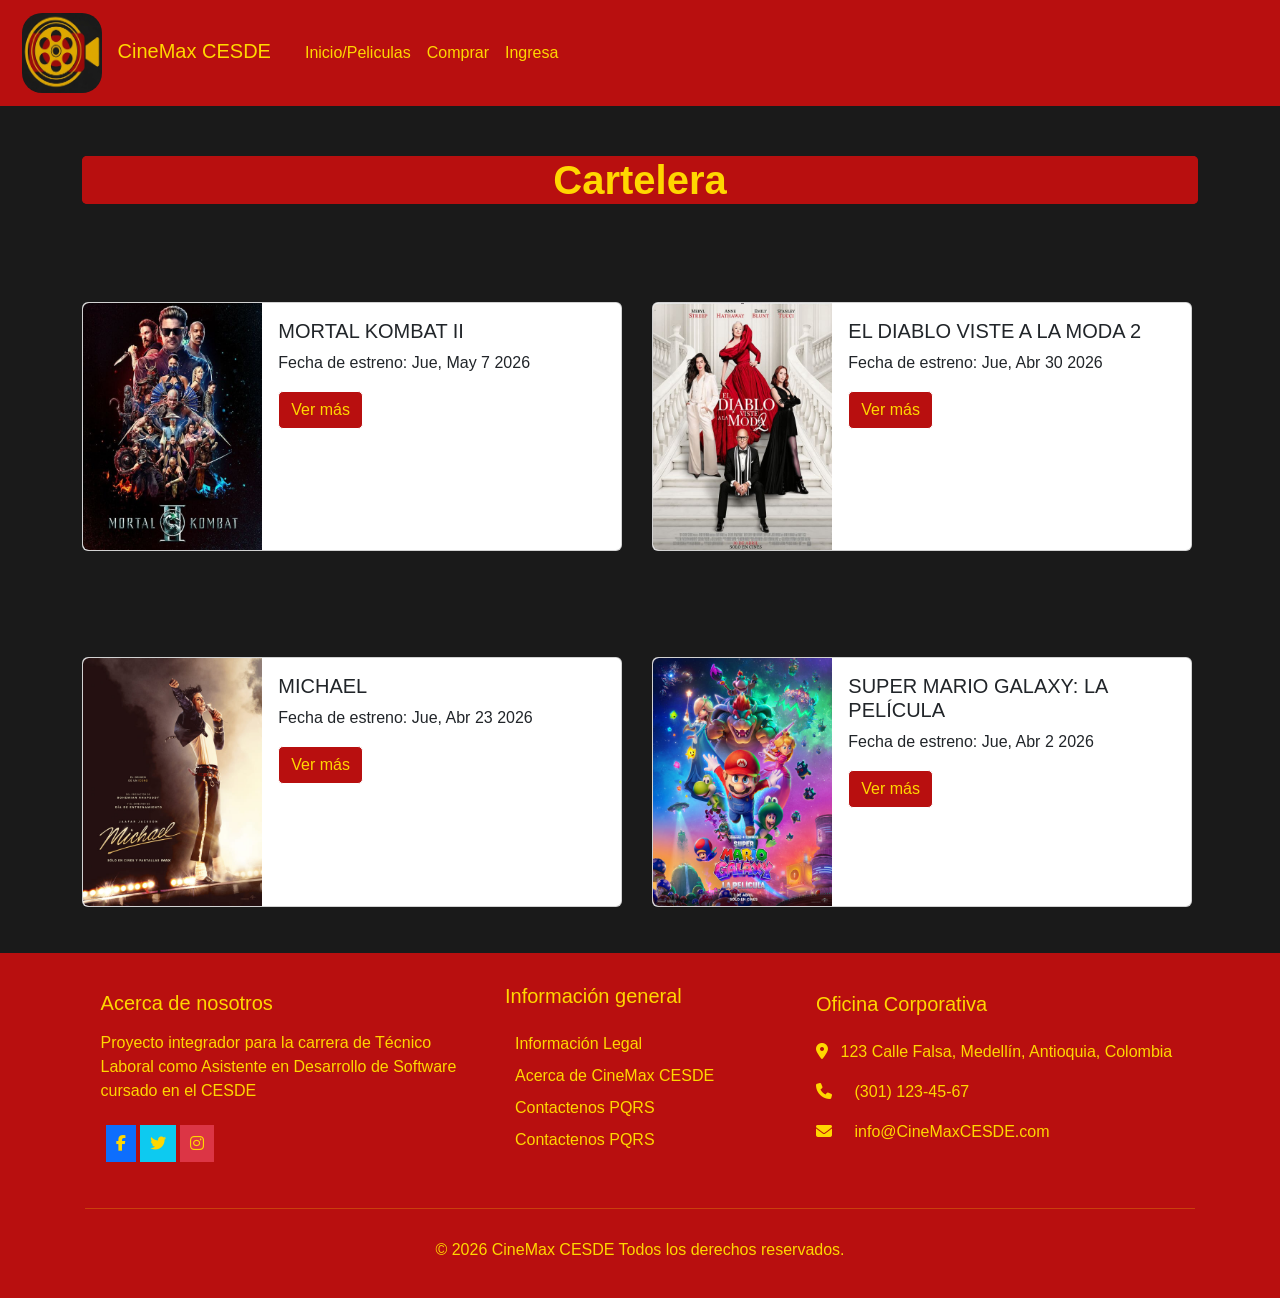
<file: index.html>
<!DOCTYPE html>
<html lang="en">

<head>
    <meta charset="UTF-8">
    <meta name="viewport" content="width=device-width, initial-scale=1.0">
    <link href="https://cdn.jsdelivr.net/npm/bootstrap@5.3.8/dist/css/bootstrap.min.css" rel="stylesheet"
        integrity="sha384-sRIl4kxILFvY47J16cr9ZwB07vP4J8+LH7qKQnuqkuIAvNWLzeN8tE5YBujZqJLB" crossorigin="anonymous">
    <link href="https://cdnjs.cloudflare.com/ajax/libs/font-awesome/6.4.2/css/all.min.css" rel="stylesheet">
    <link rel="stylesheet" href="./CSS/style.css">
    <title>CineMax CESDE</title>
</head>

<body>
    <header>
        <nav class="navbar navbar-expand-lg" style="background-color: #B80F0F;">
            <section class="container-fluid">
                <a class="navbar-brand" href="#" style="color: #FFD700;">
                    <img src="./img/logo1.png" alt="Bootstrap" width="30" height="24"
                        class="header_img">
                    CineMax CESDE
                </a>
                <button class="navbar-toggler" type="button" data-bs-toggle="collapse"
                    data-bs-target="#navbarNavAltMarkup" aria-controls="navbarNavAltMarkup" aria-expanded="false"
                    aria-label="Toggle navigation">
                    <span class="navbar-toggler-icon"></span>
                </button>
                <section class="collapse navbar-collapse" id="navbarNavAltMarkup">
                    <sectin class="navbar-nav">
                        <a class="nav-link font_color" aria-current="page"
                            href="./index.html">Inicio/Peliculas</a>
                        <a class="nav-link font_color" href="./purchaseForm.html">Comprar</a>
                        <a class="nav-link font_color" href="#">Ingresa</a>
                </section>
            </section>
            </section>
        </nav>
    </header>
    <main>
        <!-- Se genera el contenedor que contiene las demas etiquetas -->
        <section class="container">
            <!-- Se determina que ocupara un espacio de 12 columnas para el total del contenedor -->
            <section class="grid-box col-12 text-center container_cartelera">
                <h1 class="container_cartelera"><strong>Cartelera</strong></h1>
            </section>
            <section class="row">
                <section class="grid-box col-sm-12 col-md-3 col-lg-6 movie_card">
                    <section class="card mb-3" style="max-width: 540px;">
                        <!-- g-0 elimina todos los margenes/espacios en el sistema de cuadriculas -->
                        <section class="row g-0">
                            <section class="col-md-4">
                                <img src="./img/MortalKombat.jpg" class="img-fluid rounded-start"
                                    alt="Mortal Kombat II">
                            </section>
                            <section class="col-md-8">
                                <section class="card-body">
                                    <h5 class="card-title">MORTAL KOMBAT II</h5>
                                    <p>Fecha de estreno: Jue, May 7 2026</p>
                                    <a href="#" class="btn btn-primary allButton">Ver más</a>
                                </section>
                            </section>
                        </section>
                    </section>
                </section>
                <section class="grid-box col-sm-12 col-md-3 col-lg-6 movie_card">
                    <section class="card mb-3" style="max-width: 540px;">
                        <section class="row g-0">
                            <section class="col-md-4">
                                <img src="./img/elDiabloVisteAlaModa.jpg"
                                    class="img-fluid rounded-start" alt="Hary Potter">
                            </section>
                            <section class="col-md-8">
                                <section class="card-body">
                                    <h5 class="card-title">EL DIABLO VISTE A LA MODA 2</h5>
                                    <P>Fecha de estreno: Jue, Abr 30 2026</P>
                                    <a href="./movieDetails.html"
                                        class="btn btn-primary allButton">Ver más</a>
                                </section>
                            </section>
                        </section>
                    </section>
                </section>
                <section class="grid-box col-sm-12 col-md-3 col-lg-6 movie_card">
                    <section class="card mb-3" style="max-width: 540px;">
                        <section class="row g-0">
                            <section class="col-md-4">
                                <img src="./img/Michael.jpg" class="img-fluid rounded-start"
                                    alt="...">
                            </section>
                            <section class="col-md-8">
                                <section class="card-body">
                                    <h5 class="card-title">MICHAEL</h5>
                                    <p>Fecha de estreno: Jue, Abr 23 2026</p>
                                    <a href="#" class="btn btn-primary allButton">Ver más</a>
                                </section>
                            </section>
                        </section>
                    </section>
                </section>
                <section class="grid-box col-sm-12 col-md-3 col-lg-6 movie_card">
                    <section class="card mb-3" style="max-width: 540px;">
                        <section class="row g-0">
                            <section class="col-md-4">
                                <img src="./img/SuperMarioGalaxy.jpg" class="img-fluid rounded-start"
                                    alt="...">
                            </section>
                            <section class="col-md-8">
                                <section class="card-body">
                                    <h5 class="card-title">SUPER MARIO GALAXY: LA PELÍCULA</h5>
                                    <p>Fecha de estreno: Jue, Abr 2 2026</p>
                                    <a href="#" class="btn btn-primary allButton">Ver más</a>
                                </section>
                            </section>
                        </section>
                    </section>
                </section>
            </section>
        </section>
    </main>

    <!-- py-1 añade espacio vertical (relleno o padding) -->
    <footer class="py-3 footer_information" style="background-color: #B80F0F;">
        <section class="container">
            <section class="row g-4">
                <!-- Company Info -->
                <!-- El primero col-lg sirve para definir que el elemento ocupara x numero de las 12 columnas disponibles
                 para pantallas grandes (992px en adelante).
                 El segundo col-md sirve para definir que el elemento ocupara x numero de las 12 columnas disponibles
                 para pantallas medianas (computadoras de escritorio) -->
                <section class="col-lg-4 col-md-6">
                    <!-- la clase mb- sirve para agregar margen inferior (separación) -->
                    <h5 class="mb-3">Acerca de nosotros</h5>
                    <p class="mb-4">Proyecto integrador para la carrera de Técnico Laboral como Asistente en
                        Desarrollo de Software cursado en el CESDE</p>
                    <section class="social-links">
                        <a href="#" class="social-icon bg-primary"><i class="fab fa-facebook-f"></i></a>
                        <a href="#" class="social-icon bg-info"><i class="fab fa-twitter"></i></a>
                        <a href="#" class="social-icon bg-danger"><i class="fab fa-instagram"></i></a>
                    </section>
                </section>

                <!-- Quick Links -->
                <section class="col-lg-3 col-md-6">
                    <h5 class="mb-4">Información general</h5>
                    <ul class="list-unstyled">
                        <li class="mb-2"><a href="#" class="footer-link">Información Legal</a></li>
                        <li class="mb-2"><a href="#" class="footer-link">Acerca de CineMax CESDE</a></li>
                        <li class="mb-2"><a href="#" class="footer-link">Contactenos PQRS</a></li>
                        <li class="mb-2"><a href="#" class="footer-link">Contactenos PQRS</a></li>
                    </ul>
                </section>
                <!-- Contact Info -->
                <section class="col-lg-4 col-md-6">
                    <h5 class="mb-4">Oficina Corporativa</h5>
                    <ul class="list-unstyled">
                        <li class="mb-3">
                            <i class="fas fa-map-marker-alt me-2"></i>
                            123 Calle Falsa, Medellín, Antioquia, Colombia
                        </li>
                        <li class="mb-3">
                            <i class="fas fa-phone me-2"></i>
                            <a href="tel:+1234567890" class="footer-link"> (301) 123-45-67</a>
                        </li>
                        <li class="mb-3">
                            <i class="fas fa-envelope me-2"></i>
                            <a href="mailto:contact@example.com" class="footer-link"> info@CineMaxCESDE.com</a>
                        </li>
                    </ul>
                </section>
            </section>

            <!-- mt- añade margen superior al elemento -->
            <section class="row mt-1">
                <section class="col-12">
                    <!-- Genera la linea visible que separa los links de la declaración de derechos -->
                    <hr class="mb-4">
                    <section class="text-center">
                        <p class="mb-0">&copy; 2026 CineMax CESDE Todos los derechos reservados.</p>
                    </section>
                </section>
            </section>
        </section>
    </footer>
    <script src="https://cdn.jsdelivr.net/npm/bootstrap@5.3.8/dist/js/bootstrap.bundle.min.js"
        integrity="sha384-FKyoEForCGlyvwx9Hj09JcYn3nv7wiPVlz7YYwJrWVcXK/BmnVDxM+D2scQbITxI"
        crossorigin="anonymous"></script>

</body>

</html>
</file>
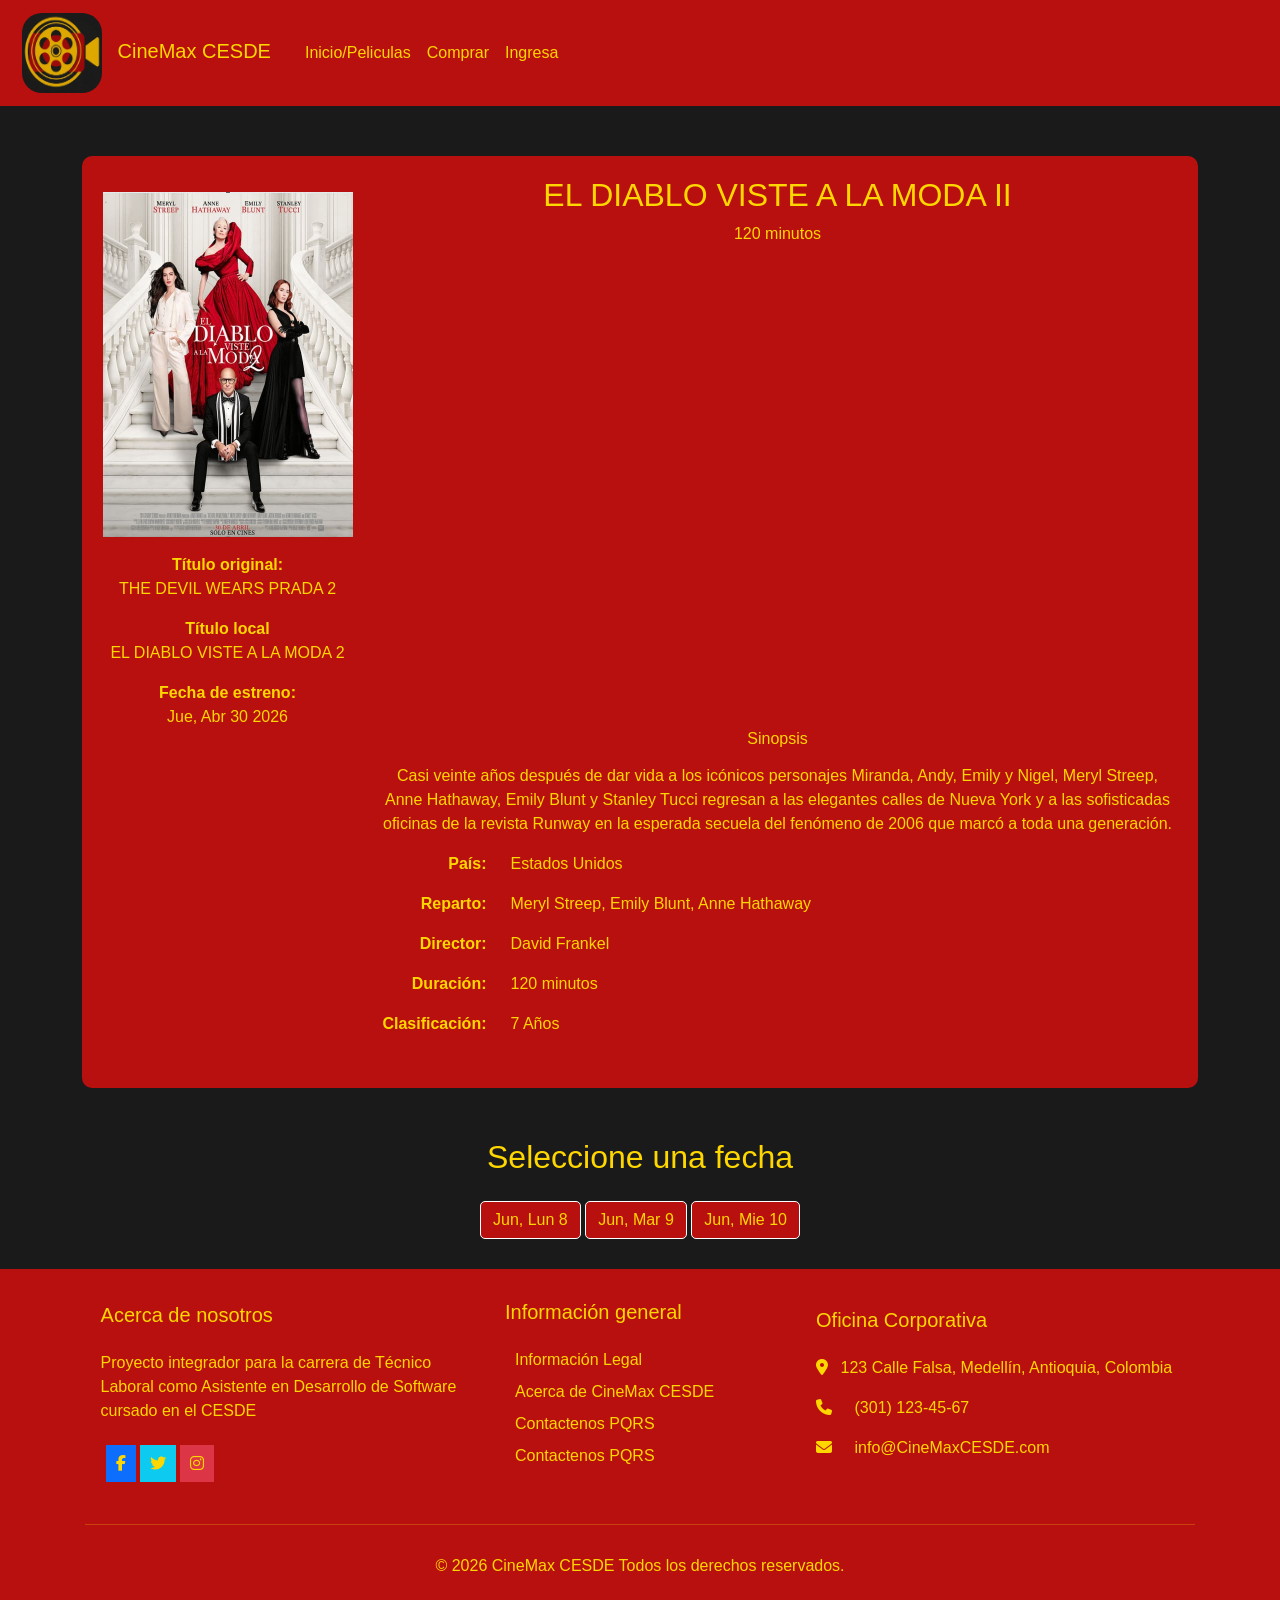
<file: movieDetails.html>
<!DOCTYPE html>
<html lang="en">

<head>
    <meta charset="UTF-8">
    <meta name="viewport" content="width=device-width, initial-scale=1.0">
    <link href="https://cdn.jsdelivr.net/npm/bootstrap@5.3.8/dist/css/bootstrap.min.css" rel="stylesheet"
        integrity="sha384-sRIl4kxILFvY47J16cr9ZwB07vP4J8+LH7qKQnuqkuIAvNWLzeN8tE5YBujZqJLB" crossorigin="anonymous">
    <link href="https://cdnjs.cloudflare.com/ajax/libs/font-awesome/6.4.2/css/all.min.css" rel="stylesheet">
    <link rel="stylesheet" href="./CSS/style.css">
    <title>CineMax CESDE</title>
</head>

<body>
    <header>
        <nav class="navbar navbar-expand-lg" style="background-color: #B80F0F;">
            <section class="container-fluid">
                <a class="navbar-brand" href="#" style="color: #FFD700;">
                    <img src="./img/logo1.png" alt="Bootstrap" width="30" height="24"
                        class="header_img">
                    CineMax CESDE
                </a>
                <button class="navbar-toggler" type="button" data-bs-toggle="collapse"
                    data-bs-target="#navbarNavAltMarkup" aria-controls="navbarNavAltMarkup" aria-expanded="false"
                    aria-label="Toggle navigation">
                    <span class="navbar-toggler-icon"></span>
                </button>
                <section class="collapse navbar-collapse" id="navbarNavAltMarkup">
                    <sectin class="navbar-nav">
                        <a class="nav-link font_color" aria-current="page"
                            href="./index.html">Inicio/Peliculas</a>
                        <a class="nav-link font_color" href="./purchaseForm.html">Comprar</a>
                        <a class="nav-link font_color" href="#">Ingresa</a>
                </section>
            </section>
            </section>
        </nav>
    </header>

    <main>
        <section class="site-container">
            <section class="container">
                <!-- Se establece que el tamaño total de la tarjeta del detalle de la pelicula es de 12 columnas dentro del contenedor -->
                <section class="col-md-12">
                    <section class="movie-details">
                        <section class="row">
                            
                            <!-- Contenedor izquiero que contiene el poster -->
                            <section class="col-md-3 movie_poster text-center">
                                <img class="mt-3 mb-3" src="./img/elDiabloVisteAlaModa.jpg" alt="">
                                <p>
                                    <strong>Título original:</strong>
                                    <br>
                                    <span>THE DEVIL WEARS PRADA 2</span>
                                </p>
                                <p>
                                    <strong>Título local</strong>
                                    <br>
                                    <span>EL DIABLO VISTE A LA MODA 2</span>
                                </p>
                                <p>
                                    <strong>Fecha de estreno:</strong>
                                    <br>
                                    <span>Jue, Abr 30 2026</span>
                                </p>
                            </section>

                            <!-- Contenedor derecho que contiene el trailer -->
                            <section class="col-md-9 movie_trailer text-center trailer-container">
                                <section class="title-box">
                                    <h2>EL DIABLO VISTE A LA MODA II</h2>
                                    <p>120 minutos</p>
                                </section>
                                <section class="movie-trailer mb-3 ratio ratio-16x9">
                                    <iframe width="800" height="600"
                                        src="https://www.youtube.com/embed/n9Ie3eauhhc?si=WzU7lZIWTwd6fKKq"
                                        title="YouTube video player" frameborder="0"
                                        allow="accelerometer; autoplay; clipboard-write; encrypted-media; gyroscope; picture-in-picture; web-share"
                                        referrerpolicy="strict-origin-when-cross-origin" allowfullscreen></iframe>
                                </section>
                                <section class="movie-sinopsis">
                                    <h6 class="mb-3">Sinopsis</h6>
                                    <p>Casi veinte años después de dar vida a los icónicos personajes Miranda, Andy,
                                        Emily y Nigel, Meryl Streep, Anne Hathaway, Emily Blunt y Stanley Tucci regresan
                                        a las elegantes calles de Nueva York y a las sofisticadas oficinas de la revista
                                        Runway en la esperada secuela del fenómeno de 2006 que marcó a toda una
                                        generación.</p>
                                </section>
                                <section class="row mb-3">
                                    <!-- Se genera un nuevo contenedor que a su vez se divide en dos para los detalles de la pelicula
                                        de modo que estos queden alineados -->
                                    <section class="row">
                                        <section class="col-4 col-md-2 text-end"><strong>País:</strong></section>
                                        <section class="col-8 col-md-10 text-start mb-3"><span>Estados Unidos</span>
                                        </section>
                                    </section>
                                    <section class="row">
                                        <section class="col-4 col-md-2 text-end"><strong>Reparto:</strong></section>
                                        <section class="col-8 col-md-10 text-start mb-3"><span>Meryl Streep, Emily Blunt,
                                                Anne Hathaway</span></section>
                                    </section>
                                    <section class="row">
                                        <section class="col-4 col-md-2 text-end"><strong>Director:</strong></section>
                                        <section class="col-8 col-md-10 text-start mb-3"><span>David Frankel</span></section>
                                    </section>
                                    <section class="row">
                                        <section class="col-4 col-md-2 text-end"><strong>Duración:</strong></section>
                                        <section class="col-8 col-md-10 text-start mb-3"><span>120 minutos</span></section>
                                    </section>
                                    <section class="row">
                                        <section class="col-4 col-md-2 text-end"><strong>Clasificación:</strong>
                                        </section>
                                        <section class="col-8 col-md-10 text-start mb-3"><span>7 Años</span></section>
                                    </section>
                                </section>
                            </section>
                        </section>
                    </section>
                </section>
                <section class="col-md-12 text-center mb-4">
                    <h2>Seleccione una fecha</h2>
                </section>
                <section class="col-md-12 text-center">
                    <a href="./purchaseForm.html" class="btn btn-primary allButton">Jun, Lun 8</a>
                    <a href="./purchaseForm.html" class="btn btn-primary allButton">Jun, Mar 9</a>
                    <a href="./purchaseForm.html" class="btn btn-primary allButton">Jun, Mie 10</a>
                </section>
            </section>
        </section>
    </main>

    <!--  py-5 añade espacio vertical (relleno o padding) -->
    <footer class="py-3 footer_information" style="background-color: #B80F0F;">
        <section class="container">
            <section class="row g-4">
                <!-- Company Info -->
                <section class="col-lg-4 col-md-6">
                    <h5 class="mb-4">Acerca de nosotros</h5>
                    <p class="mb-4">Proyecto integrador para la carrera de Técnico Laboral como Asistente en
                        Desarrollo de Software cursado en el CESDE</p>
                    <section class="social-links">
                        <a href="#" class="social-icon bg-primary"><i class="fab fa-facebook-f"></i></a>
                        <a href="#" class="social-icon bg-info"><i class="fab fa-twitter"></i></a>
                        <a href="#" class="social-icon bg-danger"><i class="fab fa-instagram"></i></a>
                    </section>
                </section>

                <!-- Quick Links -->
                <section class="col-lg-3 col-md-6">
                    <h5 class="mb-4">Información general</h5>
                    <ul class="list-unstyled">
                        <li class="mb-2"><a href="#" class="footer-link">Información Legal</a></li>
                        <li class="mb-2"><a href="#" class="footer-link">Acerca de CineMax CESDE</a></li>
                        <li class="mb-2"><a href="#" class="footer-link">Contactenos PQRS</a></li>
                        <li class="mb-2"><a href="#" class="footer-link">Contactenos PQRS</a></li>
                    </ul>
                </section>
                <!-- Contact Info -->
                <section class="col-lg-4 col-md-6">
                    <h5 class="mb-4">Oficina Corporativa</h5>
                    <ul class="list-unstyled">
                        <li class="mb-3">
                            <i class="fas fa-map-marker-alt me-2"></i>
                            123 Calle Falsa, Medellín, Antioquia, Colombia
                        </li>
                        <li class="mb-3">
                            <i class="fas fa-phone me-2"></i>
                            <a href="tel:+1234567890" class="footer-link"> (301) 123-45-67</a>
                        </li>
                        <li class="mb-3">
                            <i class="fas fa-envelope me-2"></i>
                            <a href="mailto:contact@example.com" class="footer-link"> info@CineMaxCESDE.com</a>
                        </li>
                    </ul>
                </section>
            </section>

            <!-- Copyright -->
            <section class="row mt-1">
                <section class="col-12">
                    <hr class="mb-4">
                    <section class="text-center">
                        <p class="mb-0">&copy; 2026 CineMax CESDE Todos los derechos reservados.</p>
                    </section>
                </section>
            </section>
        </section>
    </footer>
    <script src="https://cdn.jsdelivr.net/npm/bootstrap@5.3.8/dist/js/bootstrap.bundle.min.js"
        integrity="sha384-FKyoEForCGlyvwx9Hj09JcYn3nv7wiPVlz7YYwJrWVcXK/BmnVDxM+D2scQbITxI"
        crossorigin="anonymous"></script>
</body>

</html>
</file>
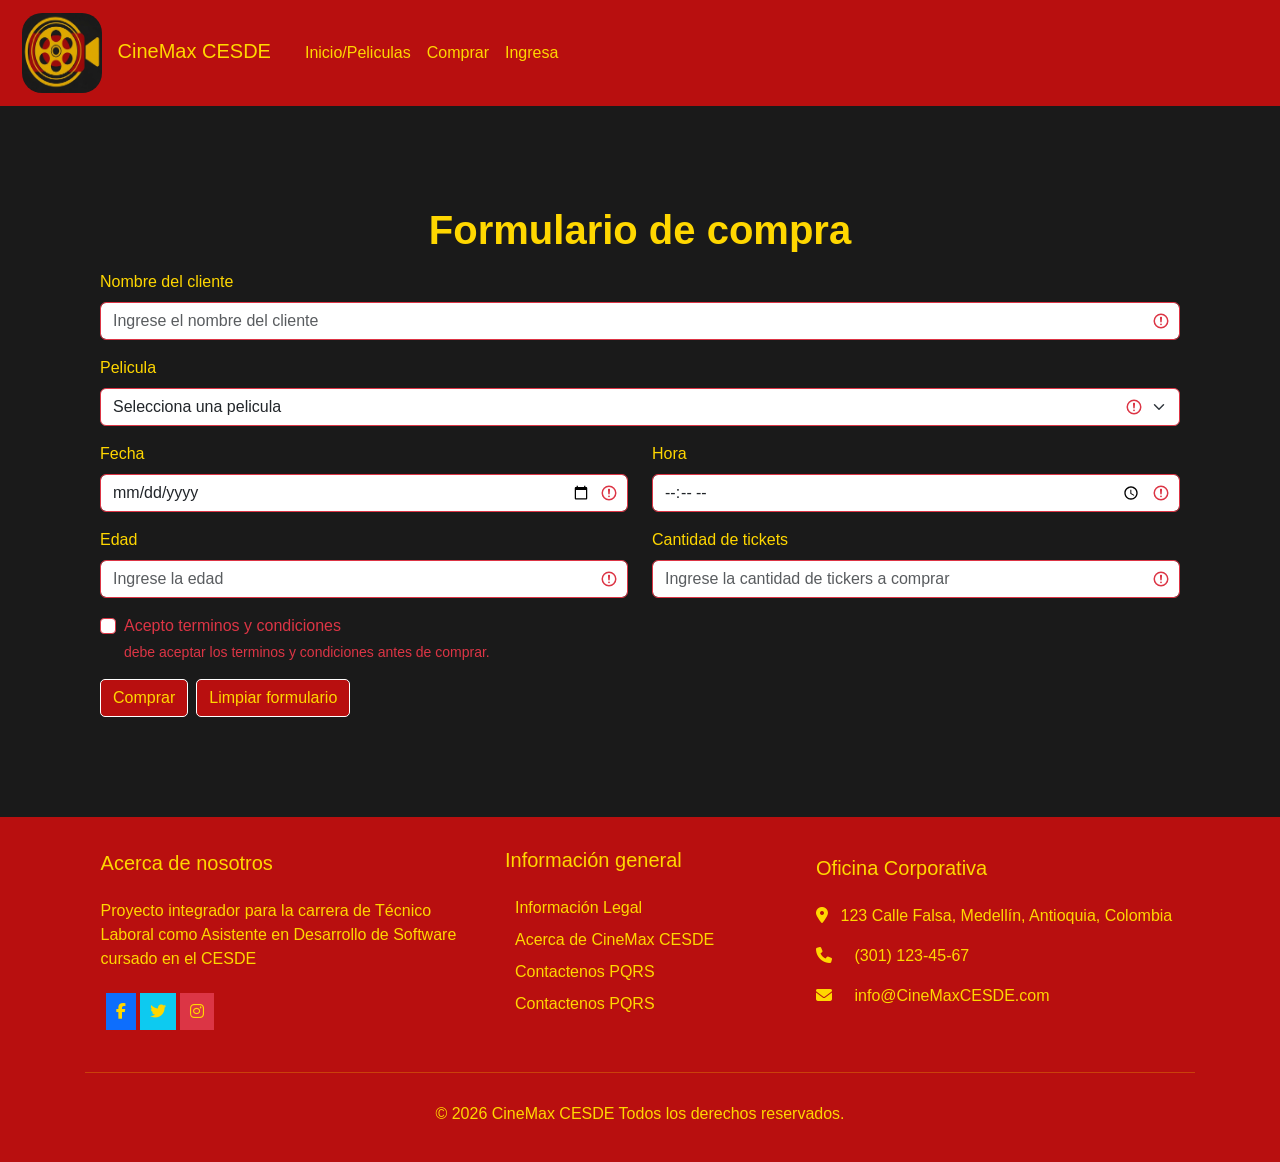
<file: purchaseForm.html>
<!DOCTYPE html>
<html lang="en">

<head>
    <meta charset="UTF-8">
    <meta name="viewport" content="width=device-width, initial-scale=1.0">
    <link href="https://cdn.jsdelivr.net/npm/bootstrap@5.3.8/dist/css/bootstrap.min.css" rel="stylesheet"
        integrity="sha384-sRIl4kxILFvY47J16cr9ZwB07vP4J8+LH7qKQnuqkuIAvNWLzeN8tE5YBujZqJLB" crossorigin="anonymous">
    <link href="https://cdnjs.cloudflare.com/ajax/libs/font-awesome/6.4.2/css/all.min.css" rel="stylesheet">
    <link rel="stylesheet" href="./CSS/style.css">
    <title>CineMax CESDE</title>
</head>

<body>
    <header>
        <nav class="navbar navbar-expand-lg" style="background-color: #B80F0F;">
            <section class="container-fluid">
                <a class="navbar-brand" href="#" style="color: #FFD700;">
                    <img src="./img/logo1.png" alt="Bootstrap" width="30" height="24"
                        class="header_img">
                    CineMax CESDE
                </a>
                <button class="navbar-toggler" type="button" data-bs-toggle="collapse"
                    data-bs-target="#navbarNavAltMarkup" aria-controls="navbarNavAltMarkup" aria-expanded="false"
                    aria-label="Toggle navigation">
                    <span class="navbar-toggler-icon"></span>
                </button>
                <section class="collapse navbar-collapse" id="navbarNavAltMarkup">
                    <sectin class="navbar-nav">
                        <a class="nav-link font_color" aria-current="page"
                            href="./index.html">Inicio/Peliculas</a>
                        <a class="nav-link font_color" href="./purchaseForm.html">Comprar</a>
                        <a class="nav-link font_color" href="#">Ingresa</a>
                </section>
            </section>
            </section>
        </nav>
    </header>
    <main>
        <section>
            <form class="was-validated purchase_form">
                <!--la clase mb-3 sirve para agregar margen inferior (separación)-->
                <section class="mb-3 text-center">
                    <h1><strong>Formulario de compra</strong></h1>
                </section>
                <section class="mb-3">
                    <label for="validationServer01" class="form-label">Nombre del cliente</label>
                    <input type="text" class="form-control" id="validationServer01" value="" required
                        placeholder="Ingrese el nombre del cliente">
                </section>

                <section class="mb-3">
                    <label for="validationServer04" class="form-label">Pelicula</label>
                    <select class="form-select" id="validationServer04" aria-describedby="validationServer04Feedback"
                        required>
                        <option selected disabled value="">Selecciona una pelicula</option>
                        <option>MORTAL KOMBAT II</option>
                        <option>EL DIABLO VISTE A LA MODA 2</option>
                        <option>MICHAEL</option>
                        <option>SUPER MARIO GALAXY: LA PELÍCULA</option>
                    </select>
                </section>

                    <section class="col-md-12">
                        <section class="row">
                            <section class="mb-3 col-md-6">
                            <label for="validationServer03" class="form-label">Fecha</label>
                            <input type="date" class="form-control" id="validationServer03" min="1" max="9" required
                            placeholder="Ingrese la cantidad de tickers a comprar">
                        </section>
                        <section class="mb-3 col-md-6">
                            <label for="validationServer03" class="form-label">Hora</label>
                            <input type="time" class="form-control" id="validationServer03" min="1" max="9" required
                                placeholder="Ingrese la cantidad de tickers a comprar">
                        </section>
                        </section>
                    </section>

                    <section class="col-md-12">
                        <section class="row">
                            <section class="mb-3 col-md-6">
                                <label for="validationServer05" class="form-label">Edad</label>
                                <input type="number" class="form-control" id="validationServer05" min="2" max="99" required
                                    placeholder="Ingrese la edad">
                            </section>

                            <section class="mb-3 col-md-6">
                                <label for="validationServer03" class="form-label">Cantidad de tickets</label>
                                <input type="number" class="form-control" id="validationServer03" min="1" max="9" required
                                    placeholder="Ingrese la cantidad de tickers a comprar">
                            </section>
                        </section>
                    </section>

                <section class="mb-3">
                    <section class="form-check">
                        <input class="form-check-input" type="checkbox" value="" id="invalidCheck3"
                            aria-describedby="invalidCheck3Feedback" required>
                        <label class="form-check-label" for="invalidCheck3">
                            Acepto terminos y condiciones
                        </label>
                        <section id="invalidCheck3Feedback" class="invalid-feedback mb-3">
                            debe aceptar los terminos y condiciones antes de comprar.
                        </section>
                    </section>

                    <section class="mb-3 d-flex flex-row gap-2 justify-content-start">
                        <button class="btn btn-primary allButton" type="submit">Comprar</button>
                        <button class="btn btn-primary allButton" type="reset">Limpiar formulario</button>
                    </section>
            </form>
        </section>
    </main>

    <!-- py-1 añade espacio vertical (relleno o padding) -->
    <footer class="py-3 footer_information" style="background-color: #B80F0F;">
        <section class="container">
            <section class="row g-4">
                <!-- Company Info -->
                <section class="col-lg-4 col-md-6">
                    <h5 class="mb-4">Acerca de nosotros</h5>
                    <p class="mb-4">Proyecto integrador para la carrera de Técnico Laboral como Asistente en
                        Desarrollo de Software cursado en el CESDE</p>
                    <section class="social-links">
                        <a href="#" class="social-icon bg-primary"><i class="fab fa-facebook-f"></i></a>
                        <a href="#" class="social-icon bg-info"><i class="fab fa-twitter"></i></a>
                        <a href="#" class="social-icon bg-danger"><i class="fab fa-instagram"></i></a>
                    </section>
                </section>

                <!-- Quick Links -->
                <section class="col-lg-3 col-md-6">
                    <h5 class="mb-4">Información general</h5>
                    <ul class="list-unstyled">
                        <li class="mb-2"><a href="#" class="footer-link">Información Legal</a></li>
                        <li class="mb-2"><a href="#" class="footer-link">Acerca de CineMax CESDE</a></li>
                        <li class="mb-2"><a href="#" class="footer-link">Contactenos PQRS</a></li>
                        <li class="mb-2"><a href="#" class="footer-link">Contactenos PQRS</a></li>
                    </ul>
                </section>
                <!-- Contact Info -->
                <section class="col-lg-4 col-md-6">
                    <h5 class="mb-4">Oficina Corporativa</h5>
                    <ul class="list-unstyled">
                        <li class="mb-3">
                            <i class="fas fa-map-marker-alt me-2"></i>
                            123 Calle Falsa, Medellín, Antioquia, Colombia
                        </li>
                        <li class="mb-3">
                            <i class="fas fa-phone me-2"></i>
                            <a href="tel:+1234567890" class="footer-link"> (301) 123-45-67</a>
                        </li>
                        <li class="mb-3">
                            <i class="fas fa-envelope me-2"></i>
                            <a href="mailto:contact@example.com" class="footer-link"> info@CineMaxCESDE.com</a>
                        </li>
                    </ul>
                </section>
            </section>

            <!-- Copyright -->
            <section class="row mt-1">
                <section class="col-12">
                    <hr class="mb-4">
                    <section class="text-center">
                        <p class="mb-0">&copy; 2026 CineMax CESDE Todos los derechos reservados.</p>
                    </section>
                </section>
            </section>
        </section>
    </footer>
    <script src="https://cdn.jsdelivr.net/npm/bootstrap@5.3.8/dist/js/bootstrap.bundle.min.js"
        integrity="sha384-FKyoEForCGlyvwx9Hj09JcYn3nv7wiPVlz7YYwJrWVcXK/BmnVDxM+D2scQbITxI"
        crossorigin="anonymous">
    </script>
</body>

</html>
</file>
<file: CSS/style.css>
/*ESTILOS GENERALES*/
body{
    font-family: sans-serif;
    background-color: #1a1a1a;
    color: #FFD700;
}

/*Se da estilo a todos los botones*/
.allButton{
    border-radius: 5px;
    background-color: #B80F0F;
    color: #FFD700;
        border: 1px solid white;

}

/*Se definir la clase para sobreescribir algunas de las propiedades por defecto de bootstrap*/
.font_color{
    color: #FFD700;
}

/*Efecto al poner el cursor sobre un link*/
.font_color:hover{
    color: #d1cfc3;
}

/*Efecto al poner el cursor sobre un boton*/
.allButton:hover{
    outline: 1px solid #c6c6c6;
    color: #FFD700;
    background-color: #B80F0F;    
}

/*Se da estilos a los imputs cuando esten siendo seleccionados*/
input[type="text"]:focus{
    outline: none;
    border: 1px solid #c6c6c6;
    box-shadow: 0 1px 1px #000001;
    background-color: #B80F0F;
    color: #FFD700;
}

/*Efecto que da al "pararse" sobre un cuadro de texto*/
input[type="text"]:focus::placeholder{
    color: #FFD700;
}

/*Efecto que da al pararse sobre un cuadro numerico*/
input[type="number"]:focus{
    outline: none;
    border: 1px solid #c6c6c6;
    box-shadow: 0 1px 1px #000001;
    background-color: #B80F0F;
    color: #FFD700;
}

input[type="date"]:focus{
    outline: none;
    border: 1px solid #c6c6c6;
    box-shadow: 0 1px 1px #000001;
    background-color: #B80F0F;
    color: #FFD700;
}

input[type="time"]:focus{
    outline: none;
    border: 1px solid #c6c6c6;
    box-shadow: 0 1px 1px #000001;
    background-color: #B80F0F;
    color: #FFD700;
}

.form-select:focus{
    outline: none;
    border: 1px solid #c6c6c6;
    box-shadow: 0 1px 1px #000001;
    background-color: #B80F0F;
    color: #FFD700;
}

/*Elimina la decoración por defecto de los links*/
a{
    text-decoration: none;
    color: #FFD700;
    margin: auto;
    padding: 10px;
}

/*Da efecto al poner el cursor sobre un link*/
a:hover{
    color: #d1cfc3;
}

li{
    list-style: none;
}

/*ESTILOS DEL HEADER*/

/*Le da tamaño al logo que va al lado del nombre*/
.header_img{
    width: 80px;
    height: 80px;
    margin-right: 10px;
    border-radius: 20px;
}

/*ESTILOS DEL MAIN*/

/*Le añade margen superior a las tarjetas de la cartelera*/
.movie_card{
    margin-top: 90px;
}

/*Hace que los elementos del formulatio de compra queden uno debajo del otro*/
.form_purchase{
    display: flex;
    flex-direction: column;
}

/*Da espacio al titlo de cartelera*/
.container_cartelera{
    margin-top: 50px;
    background-color: #B80F0F;
    border-radius: 5px;
}

/*formulario de compra*/

/*Añade margenes el formulario de compra*/
.purchase_form{
    margin: 100px;
}

/*Estilos del detalle de la pelicula*/

.movie-details{
    background-color: #B80F0F;
    border-radius: 10px;
    padding: 20px;
    margin-top:50px;
    margin-bottom: 50px;
}

/*Se le cambia el tamaño a la imagen de la pagina del detalle de la pelicula*/
.movie_poster img{
    width: 250px;
}

/*Ajustando el video para que sea reponsive*/
.movie-trailer{
    position: relative;
    width: 100%;
}

/*ESTILOS DEO FOOTER*/
.footer_information{
    display: flex;
    flex-direction: column;
    align-items: center;
    justify-content: center;
    background-color: #B80F0F;
    margin-top: 30px;
}

/*Permite organizar en fila los elementos del footer cuando se alcance 768px*/


.footer_information section{
    padding: 5px;
    margin: auto;
}

/*Establece un tamaño predeterminado para las imagenes de contacto*/
.footer_contact img{
    width: 24px;
    height: 24px;
}

/*Agrega efecto al poner el cursor encima de los iconos de contacto*/
.footer_contact a:hover{
    border: 1px solid #c6c6c6;
    box-shadow: 0 1px 1px #000001;
    border-radius: 100px;
}
</file>
